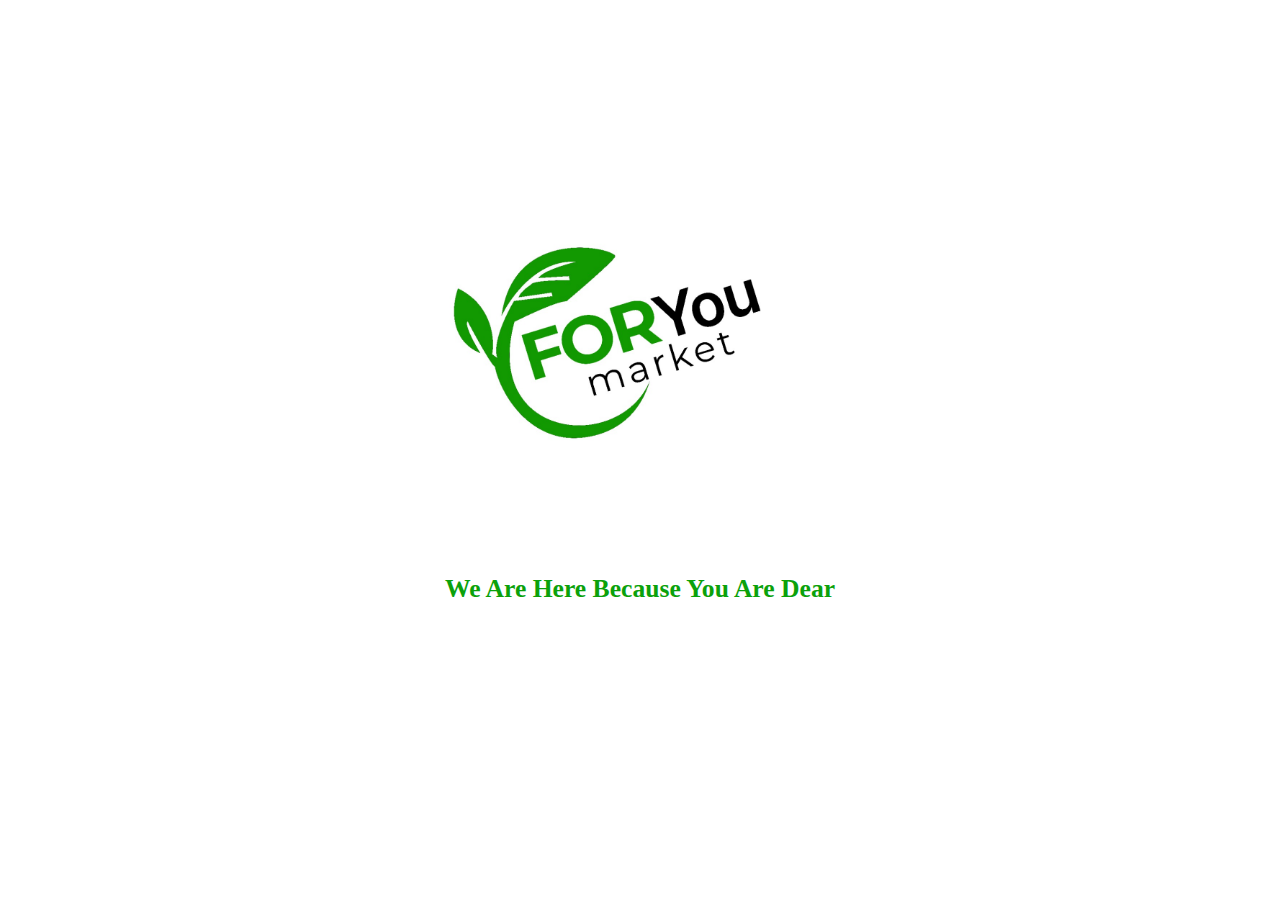
<file: index.html>
<!DOCTYPE html>
<html lang="en">
<head>
    <meta http - http-equiv="refresh" content="2;page.html">
    <meta charset="UTF-8">
    <meta name="viewport" content="width=device-width, initial-scale=1.0">
    <title>For You Market</title>
    <link rel="shortcut icon" href="assets\logo-WhatsApp Image 2025-02-01 at 15.04.51_9eaccc3b.jpg" type="image/x-icon">

    <link rel="stylesheet" href="style.css">
</head>
<figure class="firstlogo">
    <img class="wlogo" src="assets/WhatsApp Image 2025-03-05 at 10.29.29_f82f244f.jpg" alt="logo">
    <div class="text3">
        <h1>We Are Here Because You Are Dear</h1>
        </div>
</figure>

</body>
</html>
</file>
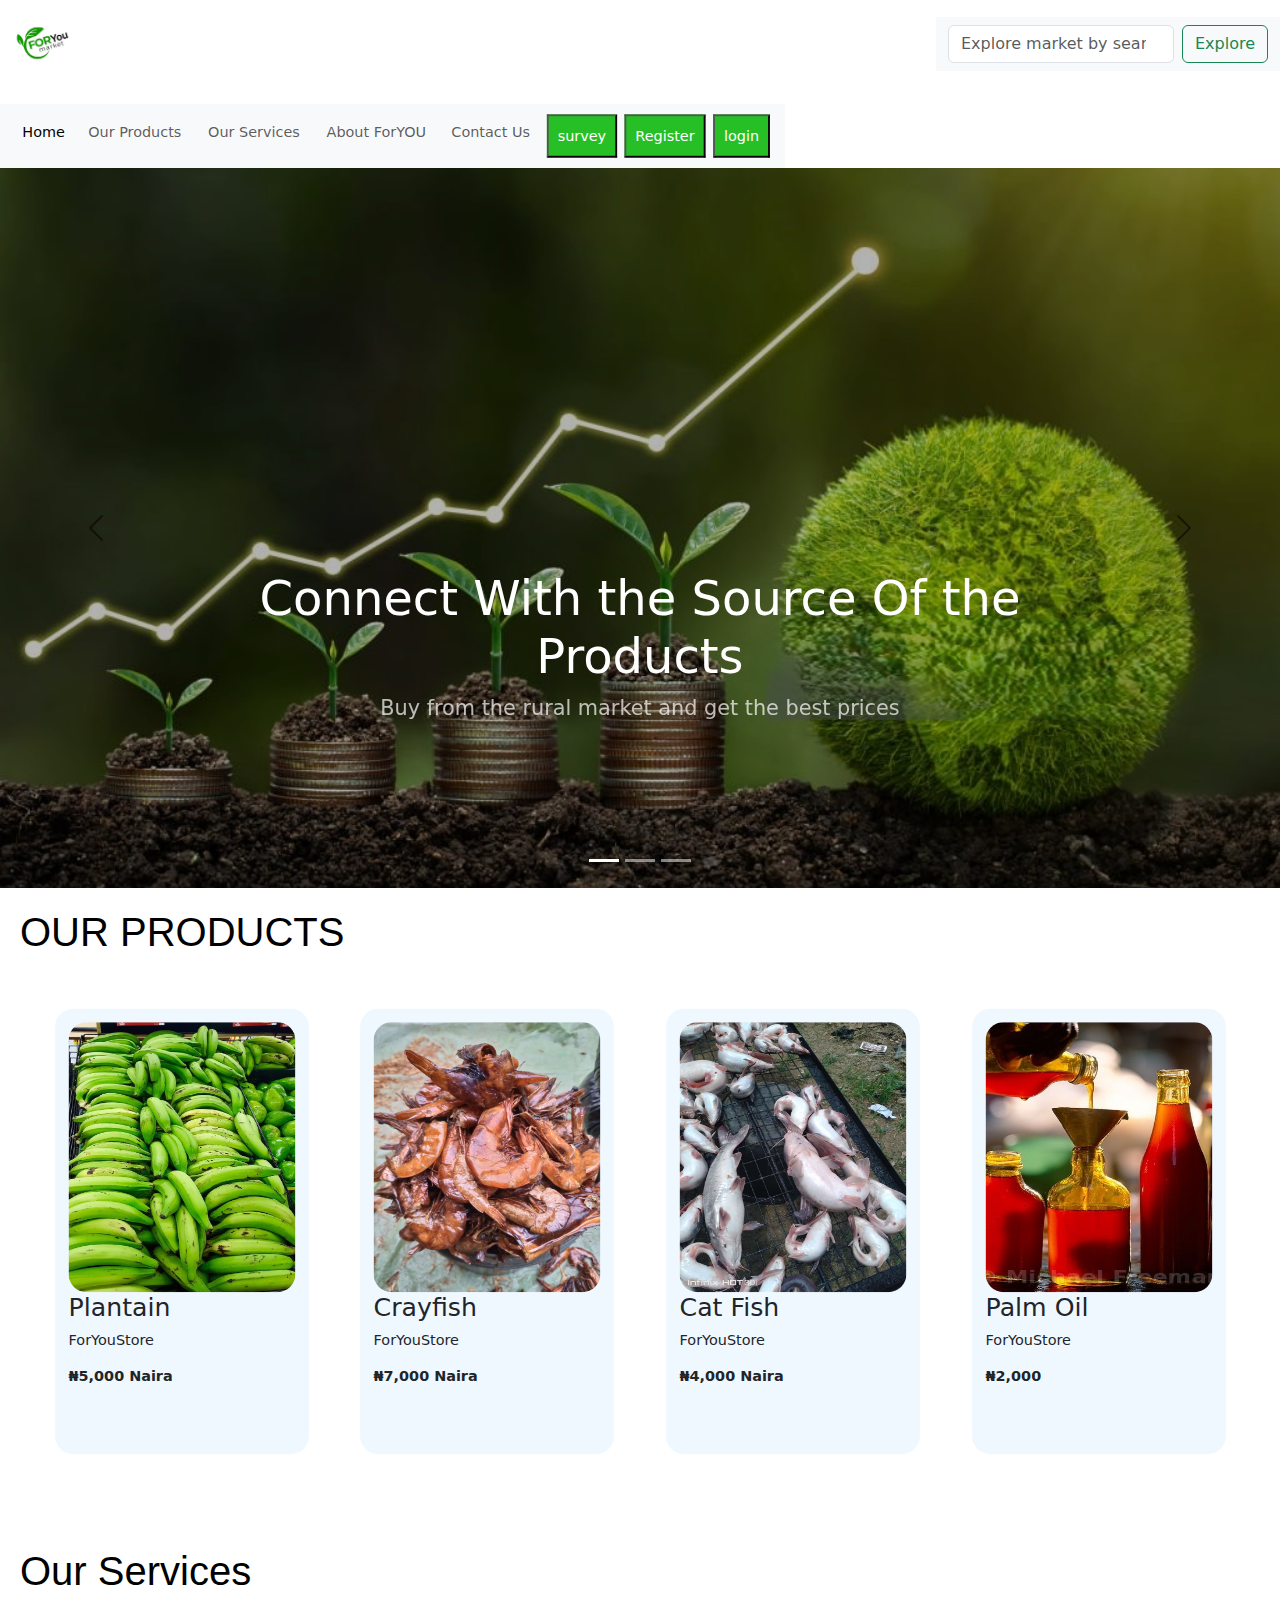
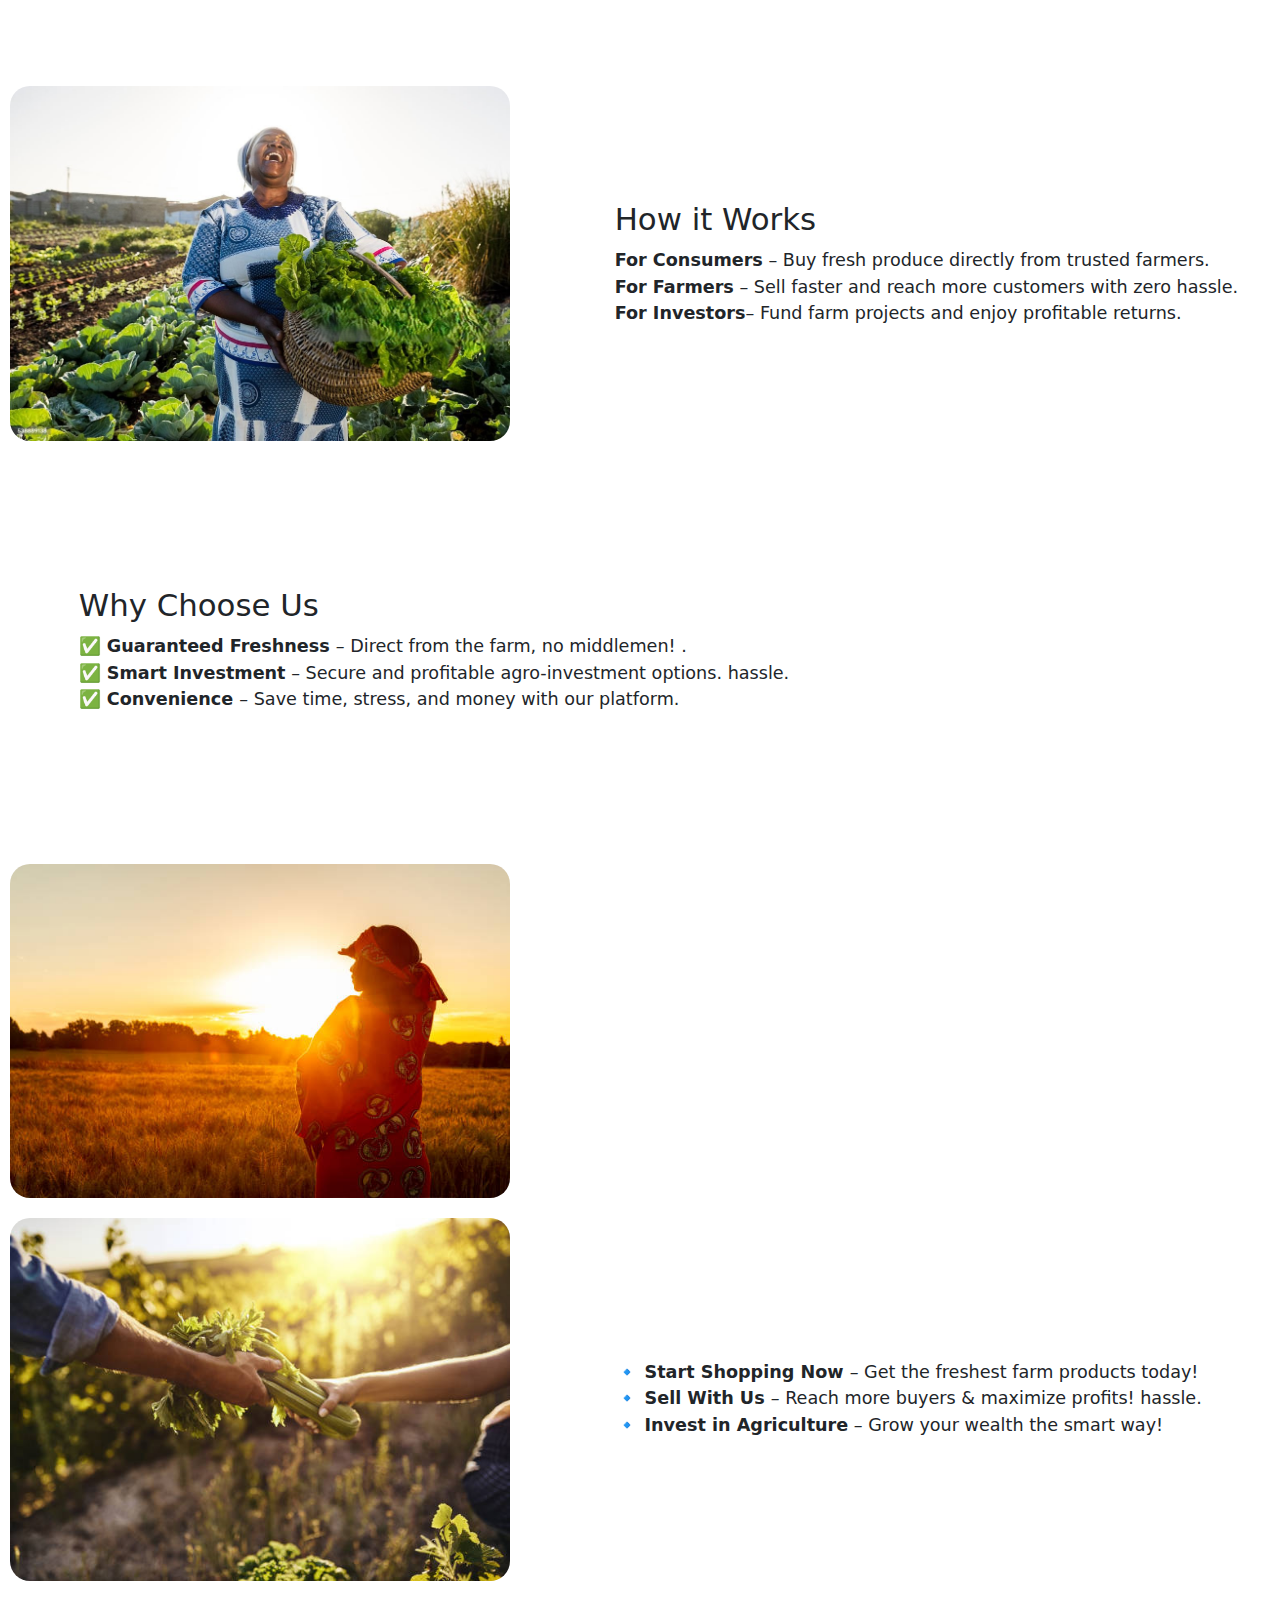
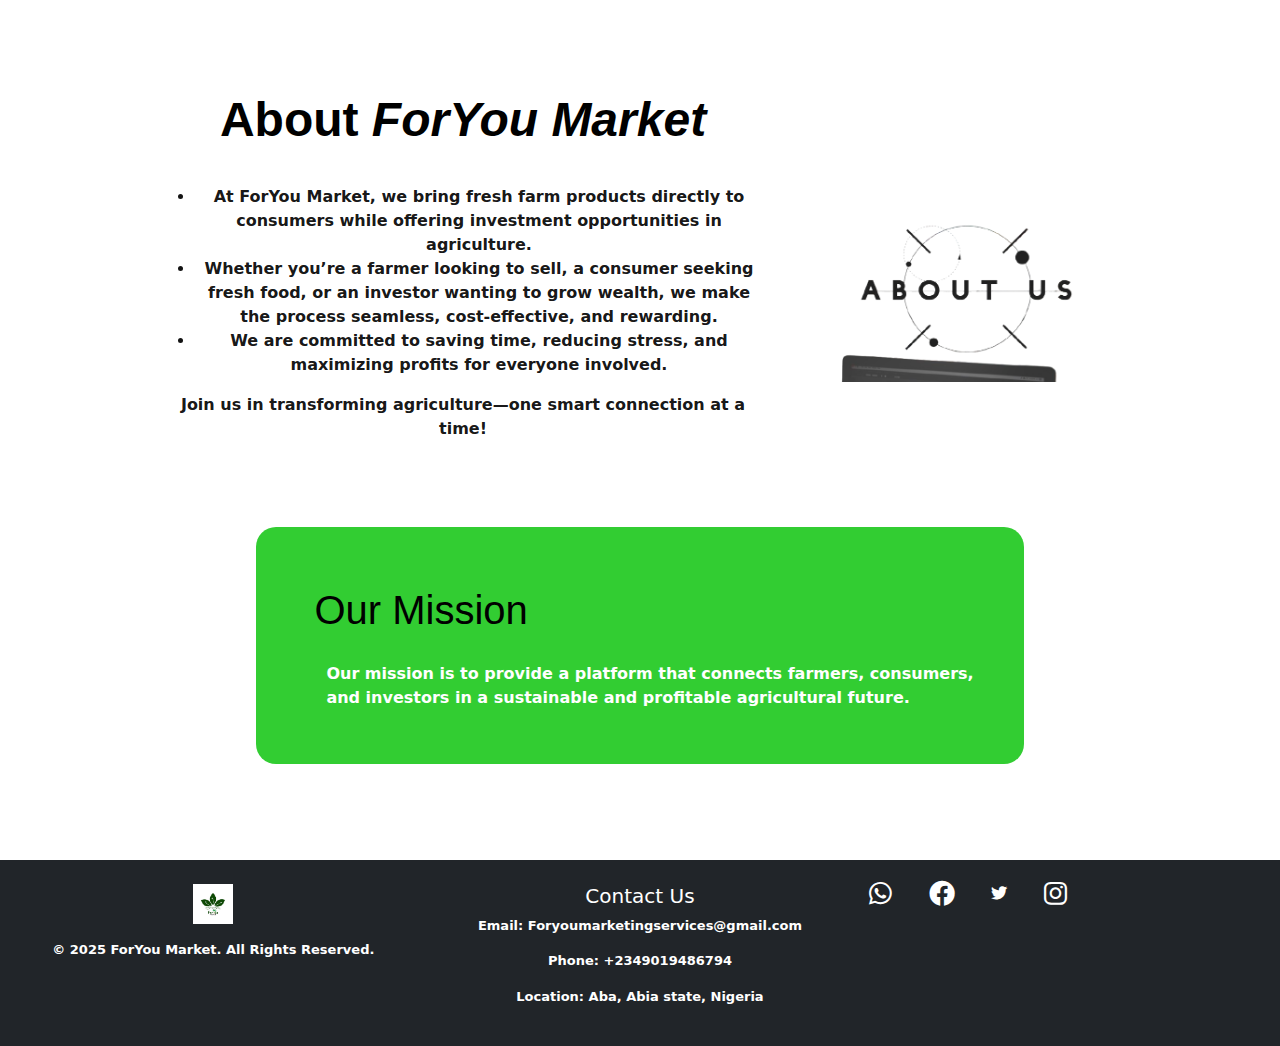
<file: page.html>
<!DOCTYPE html>
<html lang="en">
  <!-- HEAD SECTION -->
  <head>
    <meta charset="UTF-8" />
    <meta name="viewport" content="width=device-width, initial-scale=1.0" />
    <link rel="shortcut icon" href="assets\WhatsApp Image 2025-03-05 at 10.29.29_f82f244f.jpg" type="image/x-icon">
    <title>For You Market</title>
    <link rel="html" href="dev.html">
    <link rel="html" href="index.html">
    <link rel="shortcut icon" href="logo-WhatsApp Image 2025-02-01 at 15.04.51_9eaccc3b.jpg">
    <link rel="html" href="payment.html">
    <link rel="html" href="login.html">
    <head>
      <!-- Add Font Awesome CDN -->
      <link href="https://cdnjs.cloudflare.com/ajax/libs/font-awesome/6.0.0-beta3/css/all.min.css" rel="stylesheet">
    </head>
   
    <link rel="stylesheet" href="style.css" />
    <link
      href="https://cdn.jsdelivr.net/npm/bootstrap@5.3.3/dist/css/bootstrap.min.css"
      rel="stylesheet"
      integrity="sha384-QWTKZyjpPEjISv5WaRU9OFeRpok6YctnYmDr5pNlyT2bRjXh0JMhjY6hW+ALEwIH"
      crossorigin="anonymous"
    />
  </head>
  <!-- BODY SECTION -->
  <body class="main">
    <!-- NAVIGATION BARS -->
    <header>
      <img id="top"
        src="assets/WhatsApp Image 2025-03-05 at 10.29.29_f82f244f.jpg"
        alt="logo"
        style="width: 6rem" style="background-color: black;"
      />

      <div class="navbar bg-body-tertiary search-bar" style="margin-left: 4rem">
        <div class="container-fluid">
          <form class="d-flex" role="search">
            <input
              class="form-control me-2"
              type="search"
              placeholder="Explore market by search"
              aria-label="Search"
            />
            <button class="btn btn-outline-success"><a class="nav-link" href="blog.html">Explore</a>
            </button>
          </form>
        </div>
      </div>
      <nav class="navbar navbar-expand-lg bg-body-tertiary" id="myNav">
        <div class="container-fluid">
          <button
            class="navbar-toggler"
            type="button"
            data-bs-toggle="collapse"
            data-bs-target="#navbarNavDropdown"
            aria-controls="navbarNavDropdown"
            aria-expanded="false"
            aria-label="Toggle navigation"
          >
            <span class="navbar-toggler-icon"></span>
          </button>
                                                  <!-- NAVIGATION -->
          <div class="collapse navbar-collapse" id="navbarNavDropdown">
            <ul class="navbar-nav">
              <li class="nav-item">
                <a class="nav-link active" aria-current="page" href="#top">Home</a>
              </li>
              <li class="nav-item">
                <a class="nav-link" href="#products">Our Products</a>
              </li>
              <li class="nav-item">
                <a class="nav-link" href="#services">Our Services</a>
              </li>
              <li class="nav-item">
                <a class="nav-link" href="#forYou">About ForYOU</a>
              </li>
             
              <li class="nav-item">
                <a class="nav-link" href="#contact">Contact Us</a>
              </li>
              <a   href="https://docs.google.com/forms/d/e/1FAIpQLSfYwWTn0II7kvz3XgJe6nTxYRZtJkwuJwwfXyV6lJ6FmokxXg/viewform"><button class="lgbtn">survey</button></a>
              <a   href="./register/register.html"><button class="lgbtn">Register</button></a>
              <a  href="login.html"><button class="lgbtn">login</button></a>
            </ul>
          </div>
        </div>
      </nav>
    </header>
                                             <!-- MAIN SECTION  -->
    <main>
      <section>
        <div
          id="carouselExampleDark"
          class="carousel carousel-dark slide slide-section"
        >
          <div class="carousel-indicators color-white">
            <button
              type="button"
              data-bs-target="#carouselExampleDark"
              data-bs-slide-to="0"
              class="active"
              aria-current="true"
              aria-label="Slide 1"
              style="background-color: white"
            ></button>
            <button
              type="button"
              data-bs-target="#carouselExampleDark"
              data-bs-slide-to="1"
              aria-label="Slide 2"
              style="background-color: white"
            ></button>
            <button
              type="button"
              data-bs-target="#carouselExampleDark"
              data-bs-slide-to="2"
              aria-label="Slide 3"
              style="background-color: white"
            ></button>
          </div>
          <div
            class="carousel-inner carousel-fade"
            data-bs-ride="carousel"
            style="background-color: black"
          >
            <div class="carousel-item active" data-bs-interval="3500">
              <img
                src="./assets/istockphoto-1400960132-1024x1024.jpg"
                class="d-block w-100"
                alt="..."
                style="opacity: 70%"
              />
              <div
              id="myHead"
                class="carousel-caption d-none d-md-block"
                style="padding-bottom: 8rem"
              >
                <h1>Connect With the Source Of the Products</h1>
                <p>Buy from the rural market and get the best prices</p>
              </div>
            </div>
            <div
              class="carousel-item"
              data-bs-interval="3500"
              style="background-color: black"
            >
              <img
                src="assets/WhatsApp Image 2025-02-01 at 16.23.44_3087a706.jpg"
                class="d-block w-100"
                alt="..."
                style="opacity: 70%"
              />

              <div
                class="carousel-caption d-none d-md-block"
                style="padding-bottom: 8rem"
              >
                <h1>Fresh From Farm to You – Invest, Shop & Save!"</h1>
                <p>
                  Connecting farmers, consumers, and investors for a smarter
                  agro economy.
                </p>
              </div>
            </div>
            <div
              class="carousel-item"
              data-bs-interval="3500"
              style="background-color: black"
            >
              <img
                src="assets\stock-pics.jpg"
                class="d-block w-100"
                alt="..."
                style="opacity: 70%"
              />
              <div
                class="carousel-caption d-none d-md-block"
                style="padding-bottom: 8rem"
              >
                <h1>
                  For Farmers – Sell faster and reach more customers with zero
                  hassle.
                </h1>
                <p>Fund farm projects and enjoy profitable returns.</p>
              </div>
            </div>
            <button
              class="carousel-control-prev"
              type="button"
              data-bs-target="#carouselExampleDark"
              data-bs-slide="prev"
            >
              <span
                class="carousel-control-prev-icon"
                aria-hidden="true"
              ></span>
              <span class="visually-hidden">Previous</span>
            </button>
            <button
              class="carousel-control-next"
              type="button"
              data-bs-target="#carouselExampleDark"
              data-bs-slide="next"
            >
              <span
                class="carousel-control-next-icon"
                aria-hidden="true"
              ></span>
              <span class="visually-hidden">Next</span>
            </button>
          </div>
        </div>
      </section>
                                            <!-- OUR PRODUCTS  -->
      <section id="products">
        <h1 class="title">OUR PRODUCTS</h1>
        <div class="product-container">
          <div class="product">
            <img
              class="pimg"
              src="assets\c492bd95e6cd190ae3acf7b5f56f61fd[1].jpg"
              alt=""
            />
            <div class="text-product">
              <h3>Plantain</h3>
              <p>
                 ForYouStore
                 <p><b>₦5,000 Naira</b> </p>
                <br><br>
                 <div class="buy-container">
                <button class="buy"><a href="payment.html">Buy Now</a></button>
              </div>
              </p>
            </div>
          </div>
          <div class="product">
            <img
              class="pimg"
              src="assets\WhatsApp Image 2025-02-01 at 16.23.44_3087a706.jpg"
              alt=""
            />
            <div class="text-product">
              <h3>Crayfish</h3>
              <p>
                ForYouStore
                <p><b>₦7,000 Naira</b></p>
          </p> <br><br>
                <div class="buy-container">
               <button class="buy"><a href="payment.html">Buy Now</a></button>
             </div>
              </p>
            </div>
          </div>
          <div class="product">
            <img
              class="pimg"
              src="assets\WhatsApp Image 2025-02-01 at 16.23.46_568c0b7c.jpg"
              alt=""
            />
            <div class="text-product">
              <h3>Cat Fish</h3>
              <p>
               ForYouStore
               <div class="buy-dec-con">
               <p class="buy-dec"><b>₦4,000 Naira</b></p>
              </div>
               <br><br>
              <div class="buy-container">
             <button class="buy"><a href="payment.html">Buy Now</a></button>
           </div>
           </p>
            </div>
          </div>
          <div class="product">
            <img
              class="pimg"
              src="assets\a664211bb8212d5b163422a4f328ff95[1].jpg"
              alt=""
            />
            <div class="text-product">
              <h3>Palm Oil</h3>
              <p>
                ForYouStore
                <p><b>₦2,000</b></p>
              </p> <br><br>
              <div class="buy-container">
             <button class="buy"><a href="payment.html">Buy Now</a></button>
           </div>
            </div>
          </div>
         
       
          </div>
        </div>
      </section>
      <br><br>
      <!-- section our services -->
      <h1 class="title">Our Services</h1><br><br>
      <article class="box-container">
      <section id="services" class="services">
        <div>
          <img src="./assets/istockphoto-538889138-1024x1024.jpg" alt="">
        </div>
        <div class="text2">
          <h3>How it Works</h3>
          <b>For Consumers</b> – Buy fresh produce directly from trusted farmers.
          <br />
          <b>For Farmers</b> – Sell faster and reach more customers with zero
          hassle.
          <br />
          <b> For Investors</b>– Fund farm projects and enjoy profitable returns.
        </div>
      
      </section>
      <section id="services" class="services">
        
        <div class="text2">
          <h3>Why Choose Us</h3>
          <b>✅ Guaranteed Freshness </b> – Direct from the farm, no middlemen!  .
          <br />
          <b>✅ Smart Investment</b> – Secure and profitable agro-investment options.
          hassle.
          <br />
          <b> ✅ Convenience </b> – Save time, stress, and money with our platform.
        </div>
        <div>
          <img src="./assets\istockphoto-1178288722-612x612 (1).jpg" alt="">
        </div>
      </section>
      <section id="services" class="services">
        <div>
          <img src="./assets\32,406 African Farms And Workers Stock Photos, Pictures & Royalty-Free Images - iStock_files\istockphoto-883729432-612x612.jpg" alt="">
        </div>
        <div class="text2">
          <!-- <h3>Call to Action (CTA)</h3> -->
          <b>🔹 Start Shopping Now </b>– Get the freshest farm products today!
          <br />
          <b>🔹 Sell With Us </b> – Reach more buyers & maximize profits!
          hassle.
          <br />
          <b> 🔹 Invest in Agriculture</b> – Grow your wealth the smart way!
        </div>
      
      </section>
    </article><br><br>
    <!-- ABOUT US -->
     
    <section id="about">
      <div class="about-text">
        <h1 class="title">About <i>ForYou Market</i></h1>
        <p><b>
          <ul  class="text4">
            <li>At <b>ForYou Market</b>, we bring fresh farm products directly to consumers while offering investment opportunities in agriculture. </li>
            <li>Whether you’re a farmer looking to sell, a consumer seeking fresh food,
           or an investor wanting to grow wealth, we make the process seamless, 
           cost-effective, and rewarding. </li>
           <li>We are committed to saving time, reducing stress, and maximizing profits for everyone involved.</li>
          </ul>
          
             <b>Join us in transforming agriculture—one smart connection at a time!</b></p>
          </div>
         <div> <img src="./assets/about-us-information-service-sharing-join-concept-removebg-preview.png" alt=""></div>
    </section>
    <section id="forYou">
      <h1 class="title">Our Mission</h1>
      <ul class="text4">
      <p>Our mission is to provide a platform that connects farmers, consumers, and investors in a sustainable and profitable agricultural future.</p>
    </ul>
  </section><br><br>
  <!-- <section>
  </section> -->

  <!-- BACK TO TO BOTTON -->
<!-- <div class="back-b">
  <button class="back"><a class="bt" href="#top"><b>^</b></a></button>
</div> -->

    

    </main>

                      <!-- FOOTER -->

    <footer class="bg-dark text-white text-center  py-4 mt-5" id="foot">
     
        <!-- <div class="row"> -->
          <!-- About Section -->
          <div class="col-md-4">
            <img src="assets\logo-WhatsApp Image 2025-02-01 at 15.04.51_9eaccc3b.jpg" alt="" style="width: 2.5rem;">
              <!-- Copyright -->
        <div class="mt-3">
          <p class="mb-0">&copy; 2025 ForYou Market. All Rights Reserved.</p>
        </div>
      </div>
          </div>
    
        
    
          <!-- Contact Info -->
          <div class="col-md-4">
            <h5 id="contact">Contact Us</h5>
            <p>Email: <a class="email" href="mailto:Foryoumarketingservices@gmail.com">Foryoumarketingservices@gmail.com</a></p>
            <p>Phone: +2349019486794</p>
            <p>Location: Aba, Abia state, Nigeria</p>
          </div>
        </div>
    
        <!-- Social Media Links -->
        <div class="socials ">
          <a href="https://whatsapp.com/channel/0029Vb4bFB4KgsNsd4Qn1n3f" class="text-white mx-3"><i class="fab fa-whatsapp fa-2xl"></i></a>
          <a href="https://www.facebook.com/profile.php?id=61572444102687" class="text-white mx-3" ><i class="fab fa-facebook fa-2xl"></i></a>
          <a href="https://twitter.com/ForYouMarket" class="text-white mx-3" target="_blank"><i class="fab fa-twitter fa-lg"></i></a>
          <a href="https://www.instagram.com/for_you_market25?igsh=MWpnY21hZXMxZnJydw==" class="text-white mx-3"><i class="fab fa-instagram fa-2xl"></i></a>
        </div>
    
      
    </footer>
  </div>
    <script
      src="https://cdn.jsdelivr.net/npm/bootstrap@5.3.3/dist/js/bootstrap.bundle.min.js"
      integrity="sha384-YvpcrYf0tY3lHB60NNkmXc5s9fDVZLESaAA55NDzOxhy9GkcIdslK1eN7N6jIeHz"
      crossorigin="anonymous"
    ></script>
  </body>
</html>
</file>
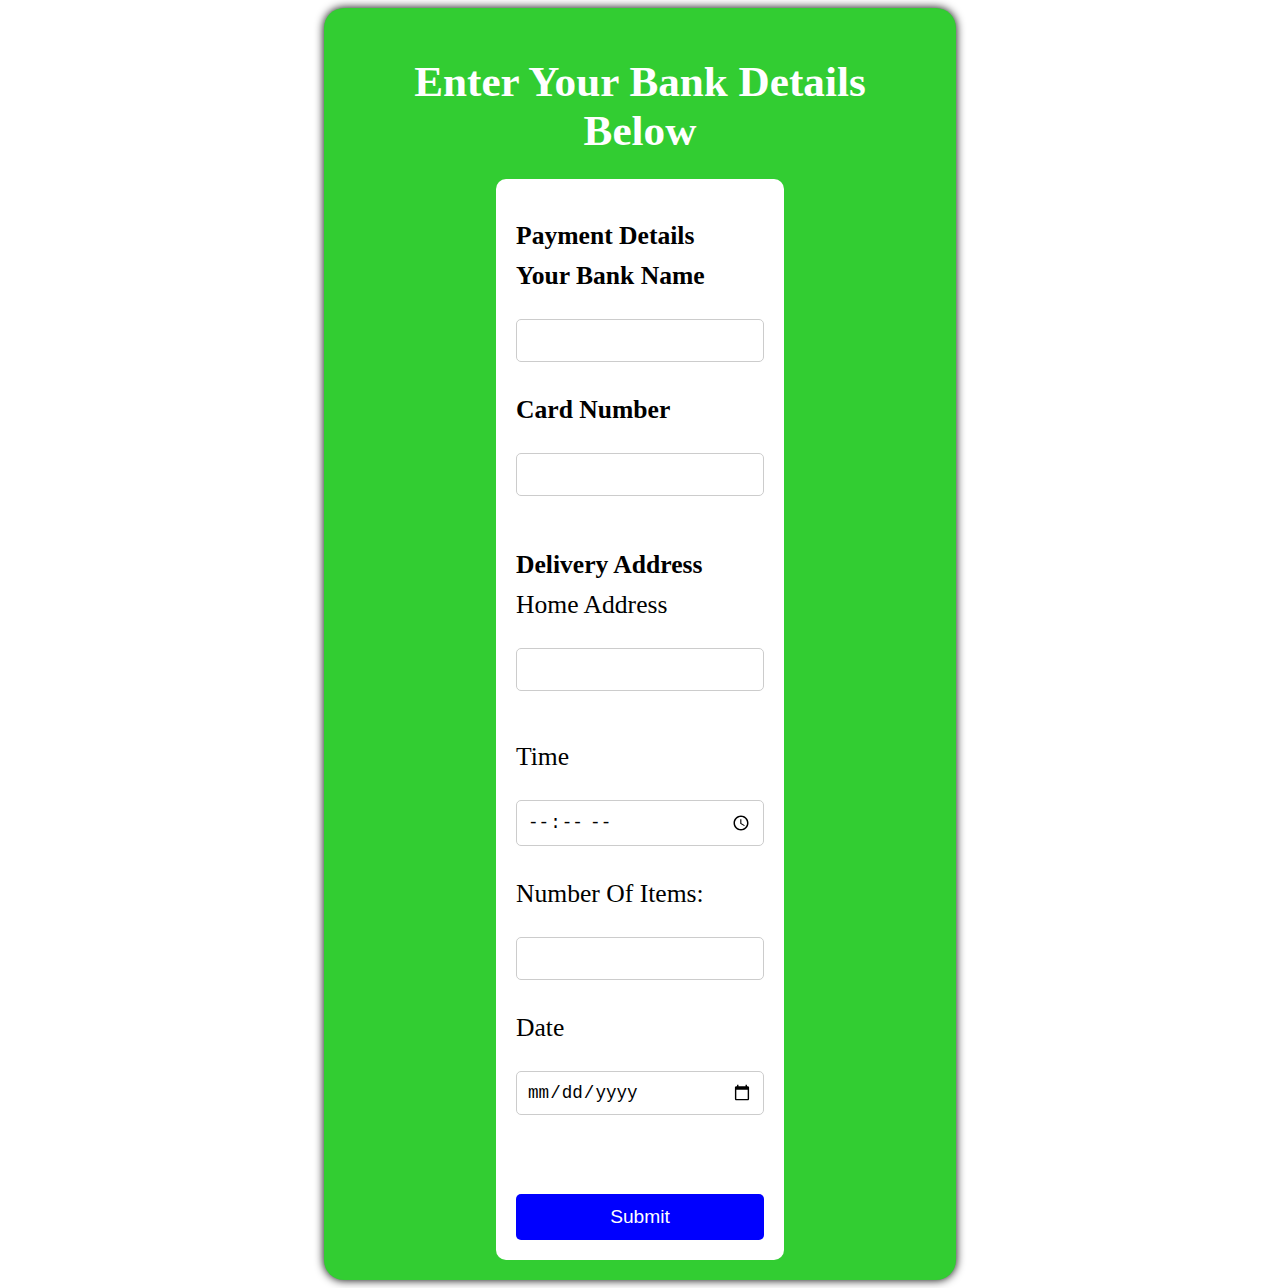
<file: payment.html>
<!DOCTYPE html>
<html lang="en">
<head>
    <meta charset="UTF-8">
    <meta name="viewport" content="width=device-width, initial-scale=1.0">
    <title>Purchase Details</title>
    <link rel="html" href="index.html">
    <link rel="stylesheet" href="style.css">
</head>
<body class="body2">
    <form class="purchase">
       
        <div class="purchase1">
             <h1 class="intro">Enter Your Bank Details<br> Below</h1><br><br><br>
            <div class="content2">
                <!-- <h2>Personal Information</h3>
        <label for="name"><b>username</b></label><br>
        <input id="username" type="text" placeholder="Eriq Lay" required><br><br>
        <label for="number"> <b>Mobile Number</b></b></label><br>
        <input id="number" type="number" value="+234" name="mobile number" placeholder="+234"><br><br>
        <label for="address"><b> Your Address</b></label><br>
        <input id="address" type="text" name="Home Address" placeholder="24 park Road"><br><br>
        <label for="email "><b>Email Address</b></label><br>
        <input type="email" id="email" name="email"placeholder="@example.com" required> -->

        <h2>Payment Details</h2>
        <label for="bank name"><b>Your Bank Name</b></label><br>
        <input  type="text" id="bank name" list="banks" name="bank name">
        <datalist id="banks">
            <option value="First Bank"></option>
            <option value="Access Bank"></option>
            <option value="Polaris"></option>
            <option value="UBA"></option>
            <option value="Zenith"></option>
            <option value="Union Bank"></option>
            <option value="FCMB"></option>
        
        </datalist>
        <br><br>
        <label for="card number"><b>Card Number</b></label><br>
        <input id="card number" type="number" list="numbers" minlength="5" maxlength="11"  required>
        <!-- <datalist id="numbers">
            <option value="0863454217">0863454217</option>
            <option value="4682065793">4682065793</option>
            <option value="6784775674">6784775674</option>
            </datalist> --><br><br>
            <!-- <label for="pin"><b>Pin</b></label><br>
        <input id="pin" type="number" minlength="1" maxlength="6" required><br><br> -->
    

        <h2>Delivery Address</h2>
        <label for="home address">Home Address</label><br>
        <input type="text" name="home address" id="home address" required><br><br><br>
        <label for="time">Time</label><br>
             <input type="time" value="time" id="time" name="time"><br><br>
             <label for="items">Number Of Items:</label><br>
             <input id="items" type="number" list="items" name="items" required>

             <datalist id="items">
                <option value="1">1</option>
                <option value="2">2</option>
                <option value="3">3</option>
                <option value="4">4</option>
                <option value="5">5</option>
                <option value="6">6</option>
             </datalist><br><br>
             <div class="Amount">
                <!-- <p>Delivery Location</p>
             <label for="item">Home</label>
             <input class="set" value="item" name="item" id="item"  list="items" type="radio" required>
             <label for="item">Work</label>
             <input  class="set" value="item" name="item" id="item"  list="items" type="radio" required>
           </div><br><br> -->

           <label for="date">Date</label><br>
             <input type="date" id="Date" required>
        <br><br><br>

        <!-- <p><b>Feedback</b></p>
         <textarea class="feedback" id="feedback" rows="4" cols="40"></textarea><br<<br><br>
        <h1 id="purchased"></h1> -->

         <label for="submit"></label>
        <button id="mySubmit"><a href="https://docs.google.com/forms/d/e/1FAIpQLSdnd6BK4g61uBowFTCLawqrxng7y2VeOPBUj0Cfl25gk4wbXA/viewform?usp=header">Submit</a></button>

</div>
</div>
        </form>

       
</body>
</html>
</file>
<file: style.css>
/* reset css */
* {
  /* margin: 0;
  padding: 0; */
  box-sizing: border-box;
}

/* navbar css */
header {
  display: flex;
  align-items: center;
  gap: 1rem;
}

#ex:hover {
  background-color: limegreen;
  color: white;
}

.off-screen-menu {
  background-color: black;
  color: white;
  height: 100vh;
  margin-top: -10%;
}

.carousel-inner img {
  height: 80vh;
  object-fit: cover;
}

.color-white {
  color: white;
  border-color: white;
}

nav a {
  scale: 0.9;
  font-weight: 600;
}

nav button {
  padding: 10px;
}

/* sliding */
.slide-section h1 {
  font-size: 3.5rem;
  color: white;
}

.slide-section p {
  font-size: 1.5rem;
  color: rgba(255, 255, 255, 0.708);
  font-weight: 500;
}

.title {
  font-family: "Segoe UI", Tahoma, Geneva, Verdana, sans-serif;
  color: black;
  padding: 20px;
}

.product {
  display: flex;
  flex-direction: column;
  background-color: aliceblue;
  padding: 15px;
  width: 360px;
  height: auto;
  border-radius: 20px;
}

.product:hover {
  /* border: 5px solid limegreen; */
  scale: 1.03;
  box-shadow: 0 0px 20px #0f0;
}

.product:hover .buy {
  /* scale: 1.1; */
  opacity: 1;
  /* background-color: mediumblue; */
  color: white;
  animation: buy-button;
  animation-duration: 1.3s;
  animation-delay: 10ms;
  animation-iteration-count: infinite;
}

@keyframes buy-button {
  0% {
    scale: 1;
    background-color: limegreen;
  }
  50% {
    scale: 1.3;
    background-color: rgb(230, 196, 5);
  }
  100% {
    scale: 1;
    background-color: red;
  }
}

.pimg {
  width: 100%;
  height: 300px;
  border-radius: 20px;
}

.info {
  display: grid;
}

.p {
  background-color: red;
}

.product-container {
  display: flex;
  flex-direction: row;
  justify-content: center;
  gap: 2rem;
  flex-wrap: wrap;
}

/* our services */
ul.custom-list {
  list-style: none;
  padding: 0;
}

ul.custom-list li {
  position: relative;
  padding-left: 25px;
  margin-bottom: 10px;
}

ul.custom-list li::before {
  content: "✔"; /* Use any icon or symbol */
  position: absolute;
  left: 0;
  color: green;
  font-weight: bold;
}

#services {
  display: flex;
  gap: 2rem;
  padding-left: 3%;
  padding: 10px;
  transition: 0.5s ease;
}

#services:hover {
  background-color: rgba(2, 163, 2, 0.603);
}

#services img {
  width: 500px;
  border-radius: 20px;
}

.text2 {
  scale: 1.1;
  margin-left: 8%;
  margin-top: 10%;
  margin-bottom: 10%;
}

.box-container {
  gap: 3rem;
}

.btn {
  background-color: white;
}

.btn:hover {
  background-color: limegreen;
}

#about {
  color: rgba(10, 10, 10, 0.966);
  display: flex;
  justify-content: center;
}
#about .title {
  font-weight: 800;
  font-size: 3rem;
}
#about .about-text {
  width: 50%;
  justify-self: center;
  padding: 0;
}
#about img {
  width: 290px;
  padding-top: 130px;
}

.firstlogo {
  display: grid;
  justify-content: center;
  align-items: center;
  text-align: center;
  scale: 0.80;
}

.wlogo {
  width: 80vh;
}

.text3 {
  margin-top: -10%;
  color: rgb(11, 161, 11);
}

#forYou {
  background-color: limegreen;
  margin-right: 20%;
  margin-left: 20%;
  color: white;
  padding: 3%;
  margin-top: 3%;
  border-radius: 20px;
}

outside styling
.body {
    margin-right: auto;
    margin-left: auto;
background-color: green;
}

.intro {
    margin-left: auto;
    margin-right: auto;
    font-size: 2.7rem;
    text-align: center;
    color: white; margin-bottom: -5%;
    
}

.Amount {
    display: grid;
}
/* Responsive Styling */
.purchase1 {
  max-width: 50%;
  width: 100%;
  margin: auto;
  background-color: limegreen;
  display: grid;
  padding: 20px;
  border-radius: 20px;
  box-shadow: 0 0 10px black;
}

/* Content Styling */
.content2 {
  max-width: 90%;
  margin: auto;
  background-color: white;
  padding: 20px;
  border-radius: 10px;
}

/* Form Labels and Headers */
label, h2 {
  font-size: 1.6rem;
  display: block;
  margin-bottom: 10px;
}

/* Input Fields */
input {
  font-size: 1.1rem;
  width: 100%;
  padding: 10px;
  margin-bottom: 15px;
  border: 1px solid #ccc;
  border-radius: 5px;
}

/* Submit Button */
#mySubmit {
  display: block;
  width: 100%;
  text-align: center;
  padding: 12px;
  font-size: 1.2rem;
  color: white;
  background-color: blue;
  border: none;
  border-radius: 5px;
  cursor: pointer;
  transition: all 0.3s ease;
}

#mySubmit a {
  color: white;
  text-decoration: none;
  font-size: 1.2rem;
}

.videos {
  width: 70vw;
 height: 70vh; 
 margin-left: 12%;
  margin-top: 10%;
   box-shadow: 0 0 50px black;
}

.videos:hover {
  outline: 15px solid limegreen;
}

/* Hover Effect */
#mySubmit:hover {
  background-color: red;
  transform: scale(1.1);
}

/* Responsive Media Queries */
@media (max-width: 768px) {
  .purchase1 {
      max-width: 80%;
  }

  label, h2 {
      font-size: 1.4rem;
  }

  #mySubmit {
      font-size: 1rem;
  }

  .firstlogo {
    display: grid;
    justify-content: center;
    align-items: center;
    text-align: center;
    margin-top: -30px;
    /* margin-right: -10%; */
  }
  
}

@media (min-width: 350px) {
  .firstlogo {
    margin-right: auto;
    margin-left: auto;
  }
}


@media (max-width: 480px) {
  .purchase1 {
      max-width: 95%;
      padding: 15px;
  }

  label, h2 {
      font-size: 1.2rem;
  }

  #mySubmit {
      font-size: 0.9rem;
  }
}


.last:single-button {
    padding: 20%;
    border: 8px solid black;
    margin-right: 10%;
    margin-left: -5%;
    background-color: limegreen;
    scale: 0.70;
    text-align: center;
    /* display: none; */
}


#countRad {
    margin-left: 50%;
    font-family: Arial, Helvetica, sans-serif;
    font-size: 15rem;
}

#containerBtn {
    margin-left: 37%;
    justify-content: space-evenly;
}

.myBtn {
    /* scale: 1.5; */
    font-size: 1.5em;
    padding: 20px 20px;
    color: white;
    background-color: blue;
    border: 3px solid rgb(32, 31, 31);
}
.myBtn:hover {
    background-color: limegreen;
}

.buy {
  font-family: Impact, Haettenschweiler, "Arial Narrow Bold", sans-serif;
  padding: 10px;
  padding-top: 5px;
  padding-bottom: 5px;
  border-radius: 10px;
  margin-left: 10px;
  scale: 1.1;
  color: white;
  opacity: 0;
}

.buy a {
  text-decoration: none;
  color: white;
}

.buy-container {
  margin-left: 60%;
  margin-top: -25%;
}

.email {
  text-decoration: none;
  color: white;
}

#foot a:hover {
  color: limegreen;
}
/* Reset */
* {
  /* margin: 0;
  padding: 0; */
  box-sizing: border-box;
}

/* Navbar */
header {
  display: flex;
  align-items: center;
  gap: 1rem;
  justify-content: space-between;
  flex-wrap: wrap;
}

/* Carousel */
.carousel-inner img {
  width: 100%;
  max-height: 80vh;
  object-fit: cover;
}

/* General Classes */
.color-white {
  color: white;
  border-color: white;
}

nav a {
  scale: 0.9;
  font-weight: 600;
}

nav button {
  padding: 10px;
}

/* Sliding Section */
.slide-section h1 {
  font-size: 3rem;
  color: white;
}

.slide-section p {
  font-size: 1.3rem;
  color: rgba(255, 255, 255, 0.7);
  font-weight: 500;
}

/* Product Container */
.product-container {
  display: flex;
  flex-wrap: wrap;
  justify-content: center;
  gap: 1.5rem;
}

.product {
  display: flex;
  flex-direction: column;
  background-color: aliceblue;
  padding: 15px;
  max-width: 360px;
  height: auto;
  border-radius: 20px;
  scale: 0.90;
  transition: all 0.3s ease-in-out;
}

.blog-text {
  text-align: center;
}

.product:hover {
  /* border: 3px solid limegreen; */
  /* transform: scale(1.05); */
}

/* Services Section */
#services {
  display: flex;
  gap: 2rem;
  padding: 10px;
  align-items: center;
  flex-wrap: wrap;
}

#services img {
  max-width: 100%;
  border-radius: 20px;
}

/* Buy Button Animation */
.buy {
  font-family: Impact, sans-serif;
  padding: 7px 7px;
  border-radius: 10px;
  /* scale: 1; */
  color: white;
  opacity: 0;
  transition: 0.3s ease-in-out;
}

.product:hover .buy {
  opacity: 1;
  /* background-color: mediumblue; */
}

@keyframes buy-button {
  0% {
    background-color: limegreen;
    scale: 1;
  }

  25% {
    background-color: limegreen;
  }

  50% {
    background-color: rgb(0, 0, 255);
    scale: 1.2;

  }
  100% {
    background-color: red;
    scale: 1;
  }
  
  
}

/* Footer */
#foot {
  display: flex;
  flex-wrap: wrap;
  line-height: 1.5;
  font-size: small;
}
#about {
  color: rgba(10, 10, 10, 0.966);
  display: flex;
  justify-content: center;
  align-items: center;
  flex-wrap: wrap;
  gap: 2rem;
  padding: 2rem;
  text-align: center;
}

#about .title {
  font-weight: 800;
  font-size: 2.5rem;
}

#about .about-text {
  width: 50%;
  max-width: 600px;
  padding: 0;
}

#about img {
  width: 100%;
  max-width: 290px;
  padding-top: 50px;
}
#about {
  color: rgba(10, 10, 10, 0.966);
  display: flex;
  justify-content: center;
  align-items: center;
  flex-wrap: wrap;
  gap: 2rem;
  padding: 2rem;
  text-align: center;
}

#about .title {
  font-weight: 800;
  font-size: 2.5rem;
}

#about .about-text {
  width: 50%;
  max-width: 600px;
  padding: 0;
}

#about img {
  width: 100%;
  max-width: 290px;
  padding-top: 50px;
}

.back-b {
  padding: 80px;
  margin: -3.5%;
  opacity: 0;
}

.back-b:hover {
  padding: 80px;
  margin: -3.5%;
  opacity: 1;
}

.back {
  margin-left: 90%;
  margin-right: 7%;
  background-color: limegreen;
  scale: 1.5;
  border-radius: 5px;
  animation-name: back;
  animation-timing-function: ease-in-out;
  animation-iteration-count: infinite;
  animation-delay: 30ms;
  animation-duration: 1s;
}

@keyframes back {
  0% {
    scale: 1.6;
  }

  50% {
    scale: 2;
}

100% {
  scale: 1.6;
}
}


.bt {
  text-decoration: none;
  color: white;
  font-weight: bold;
  font-family: sans-serif;
}

/* Responsive Design */

/* Mobile (max-width: 576px) */
@media (max-width: 576px) {
  * {
    box-sizing: border-box;
  }

  header {
    flex-direction: column;
    align-items: center;
  }

  .carousel-inner img {
    height: 50vh;
  }

  .box-container {
    margin-top: -20%;
  }
 
  .product {
    width: 85.1%;
    scale: 0.9;
  }

  .product-container {
    margin-bottom: -5%;

  }
  

  #services {
    flex-direction: column;
    align-items: center;
    padding: 15px;
    border-radius: 15px;
    margin-top: 5%;
    width: 92%;
    margin-left: 3.5%;
  }



  .buy-container {
    padding: 6px;
  }

  .buy:hover{
    scale: 0.80;
  }

  .back {
    margin-right: -100px;
    margin-left: 180px;
  }

  #myHead {
    padding-top: 20%;
    background-color: red;
  }
  
  .back-b {
    display: none;
  }


  #forYou {
    margin: 10% auto;
    margin-bottom: -15%;
    margin-top: 15%;
    padding: 5%;
    width: 90%;
  }

  /* #about Mobile */
  #about {
    flex-direction: column;
    text-align: center;
    padding: 1rem;
  }

  #about .title {
    font-size: 2rem;
  }

  #about .about-text {
    width: 90%;
  }

  #about img {
    padding-top: 20px;
  }

  #foot {
  justify-content: center;

  }
}

/* Tablets (577px - 768px) */
@media (min-width: 577px) and (max-width: 768px) {
  header {
    flex-direction: column;
    align-items: center;
  }

  .carousel-inner img {
    height: 70vh;
  }

  .product {
    width: 90%;
    max-width: 320px;
  }

  #services {
    flex-direction: column;
    align-items: center;
  }

  #forYou {
    margin: 5% auto;
    padding: 4%;
    width: 80%;
  }

  /* #about Tablets */
  #about {
    flex-direction: column;
    text-align: center;
    padding: 2rem;
  }

  #about .title {
    font-size: 2.2rem;
  }

  #about .about-text {
    width: 80%;
  }
}

/* Laptops (769px - 1024px) */
@media (min-width: 769px) and (max-width: 1024px) {
  .carousel-inner img {
    height: 75vh;
  }

  .product {
    width: 45%;
  }

  #forYou {
    width: 70%;
    padding: 3%;
  }

  /* #about Laptops */
  #about {
    gap: 3rem;
  }

  #about .title {
    font-size: 2.8rem;
  }

  #about .about-text {
    width: 60%;
  }
}

/* Large Screens (1025px and up) */
@media (min-width: 1025px) {
  .carousel-inner img {
    height: 80vh;
  }

  .product {
    width: 22%;
  }

  #forYou {
    width: 60%;
  }

  /* #about Large Screens */
  #about {
    gap: 4rem;
  }

  #about .title {
    font-size: 3rem;
  }

  #about .about-text {
    width: 50%;
  }
}


.lgbtn {
  background-color: rgba(19, 185, 19, 0.918);
  color: #fff;
}
</file>
